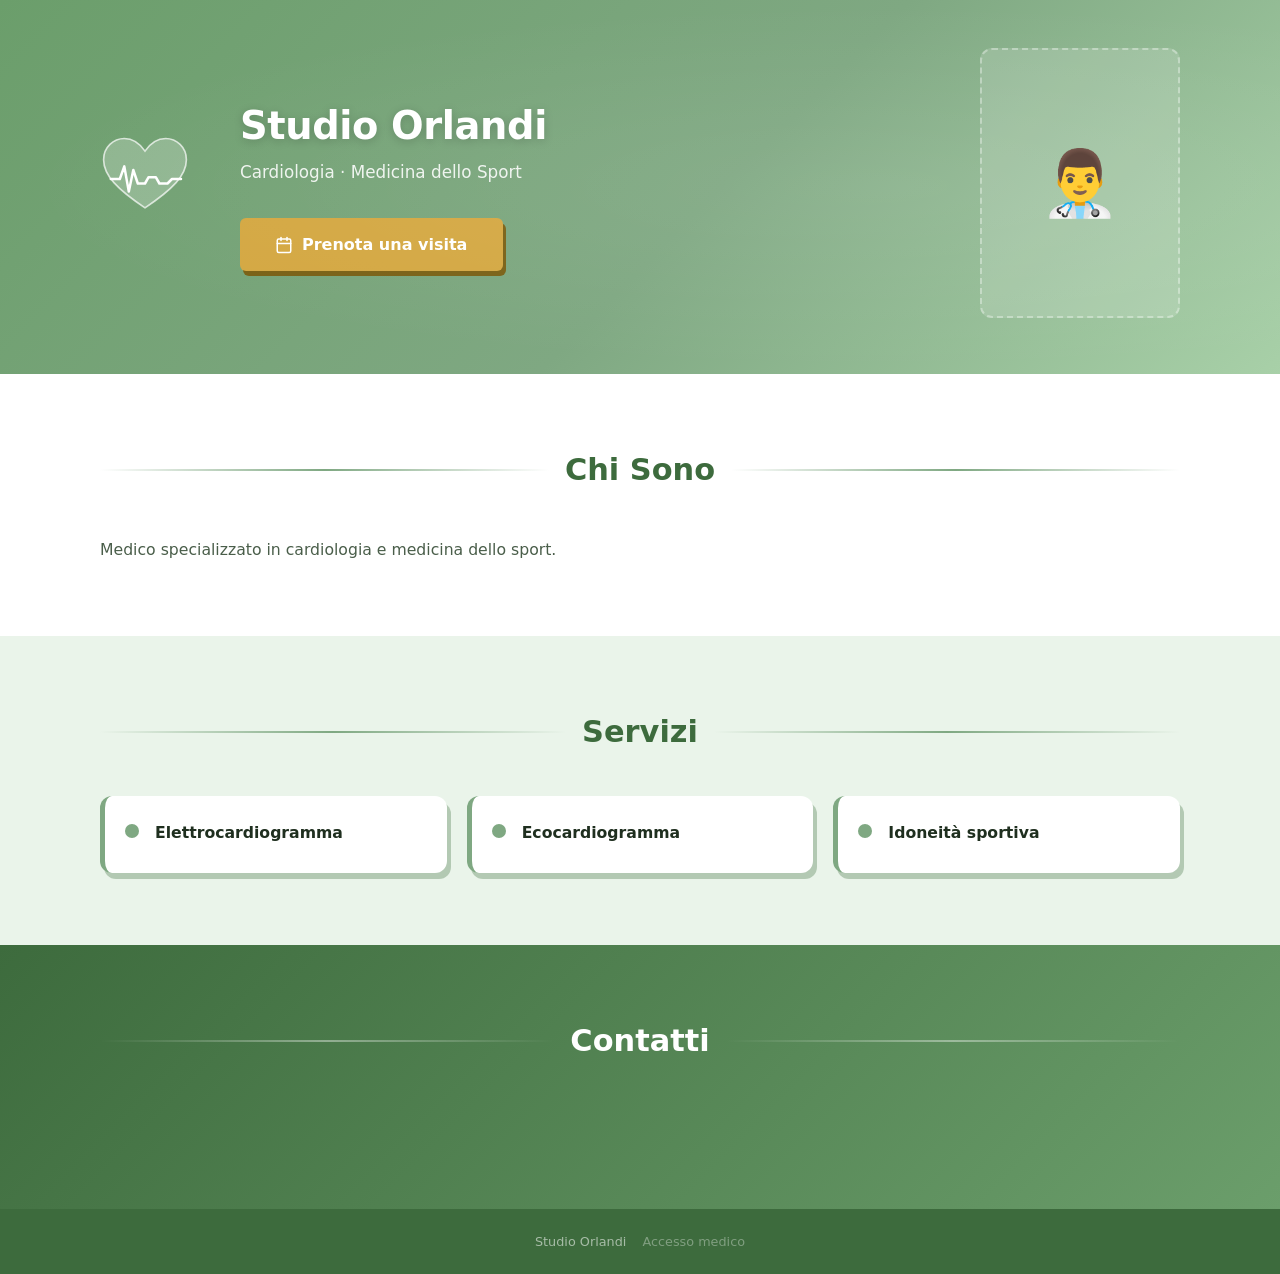
<file: index.html>
<!DOCTYPE html>
<html lang="it">
<head>
  <meta charset="UTF-8">
  <meta name="viewport" content="width=device-width, initial-scale=1.0">
  <title>Studio Orlandi — Cardiologia</title>
  <style>
    /* ── Reset & Variabili ─────────────────────────────────────────────────── */
    :root {
      --salvia:       #7FA882;
      --salvia-med:   #6B9E6B;
      --salvia-scuro: #3D6B3D;
      --salvia-chiaro:#EAF4EA;
      --oro:          #C9A227;
      --oro-scuro:    #A6841E;
      --testo:        #1F2F1F;
      --testo-light:  #4a5e4a;
      --bianco:       #ffffff;
      --grigio-bg:    #F4F8F4;
      --radius:       12px;
      --radius-sm:    8px;
      --ombra:        0 4px 20px rgba(0,0,0,.12);
      --ombra-lg:     0 8px 40px rgba(0,0,0,.16);
    }
    *, *::before, *::after { box-sizing: border-box; margin: 0; padding: 0; }
    html { font-size: 16px; scroll-behavior: smooth; }
    body { font-family: -apple-system, BlinkMacSystemFont, 'Segoe UI', system-ui, sans-serif;
           color: var(--testo); background: var(--grigio-bg); line-height: 1.6; }
    a { color: inherit; text-decoration: none; }

    /* ── HERO ───────────────────────────────────────────────────────────────── */
    .hero {
      background: linear-gradient(135deg, var(--salvia-med) 0%, var(--salvia) 55%, #A8D0A8 100%);
      padding: 3rem 2rem 3.5rem;
      position: relative;
      overflow: hidden;
    }
    .hero::before {
      content: '';
      position: absolute; inset: 0;
      background: radial-gradient(ellipse at 70% 50%, rgba(255,255,255,.08) 0%, transparent 70%);
      pointer-events: none;
    }
    .hero-inner {
      max-width: 1080px;
      margin: 0 auto;
      display: grid;
      grid-template-columns: 100px 1fr auto;
      gap: 2.5rem;
      align-items: center;
    }

    /* Logo ECG — nessuno sfondo, direttamente sul verde salvia */
    .hero-logo { flex-shrink: 0; }
    .hero-logo svg { width: 90px; height: 90px; }
    .hero-logo img { width: 90px; height: 90px; object-fit: contain; }

    /* ── LOADING OVERLAY ─────────────────────────────────────────────────────── */
    #loading-overlay {
      position: fixed; inset: 0; z-index: 9999;
      background: var(--salvia-med);
      display: flex; flex-direction: column;
      align-items: center; justify-content: center;
      gap: 1.25rem;
      transition: opacity .35s ease;
    }
    #loading-overlay.fade-out { opacity: 0; pointer-events: none; }
    .loading-spinner {
      width: 52px; height: 52px;
      border: 5px solid rgba(255,255,255,.3);
      border-top-color: var(--oro);
      border-radius: 50%;
      animation: spin .75s linear infinite;
    }
    .loading-label {
      color: rgba(255,255,255,.9);
      font-size: .95rem;
      font-weight: 500;
      letter-spacing: .04em;
    }
    @keyframes spin { to { transform: rotate(360deg); } }

    /* Testo centrale */
    .hero-center { color: var(--bianco); }
    .hero-nome {
      font-size: clamp(1.6rem, 3vw, 2.4rem);
      font-weight: 800;
      letter-spacing: -.01em;
      margin-bottom: .2rem;
      text-shadow: 0 2px 10px rgba(0,0,0,.18);
    }
    .hero-titolo {
      font-size: 1.05rem;
      opacity: .88;
      margin-bottom: 1.6rem;
      font-weight: 400;
    }
    .hero-prestazioni {
      list-style: none;
      margin-bottom: 2rem;
    }
    .hero-prestazioni li {
      display: flex;
      align-items: center;
      gap: .6rem;
      padding: .3rem 0;
      font-size: .98rem;
      font-weight: 500;
    }
    .hero-prestazioni li::before {
      content: '';
      width: 8px; height: 8px;
      background: var(--oro);
      border-radius: 50%;
      flex-shrink: 0;
    }
    .btn-prenota {
      display: inline-flex;
      align-items: center;
      gap: .55rem;
      background: #D4A843;
      color: var(--bianco);
      padding: .85rem 2.2rem;
      border-radius: 6px;
      font-size: 1rem;
      font-weight: 700;
      box-shadow: 3px 5px 0 #7a6116;
      transition: background .2s, transform .2s, box-shadow .2s;
      white-space: nowrap;
    }
    .btn-prenota:hover {
      background: #b8911f;
      transform: translateY(-2px);
      box-shadow: 3px 7px 0 #7a6116;
    }
    .btn-prenota:active {
      transform: translateY(2px);
      box-shadow: 1px 3px 0 #7a6116;
    }

    /* Foto dottore */
    .hero-foto-wrap { flex-shrink: 0; }
    .hero-foto {
      width: 200px;
      height: 270px;
      object-fit: cover;
      object-position: top center;
      border-radius: var(--radius);
      box-shadow: 0 8px 36px rgba(0,0,0,.28);
      display: block;
    }
    .hero-foto-empty {
      width: 200px; height: 270px;
      border-radius: var(--radius);
      background: rgba(255,255,255,.15);
      display: flex; align-items: center; justify-content: center;
      font-size: 4rem;
      border: 2px dashed rgba(255,255,255,.35);
    }

    /* ── SEZIONI COMUNI ─────────────────────────────────────────────────────── */
    section { padding: 4.5rem 2rem; }
    .section-inner { max-width: 1080px; margin: 0 auto; }
    .section-title {
      font-size: clamp(1.4rem, 2.5vw, 1.9rem);
      font-weight: 700;
      text-align: center;
      margin-bottom: 2.5rem;
      color: var(--salvia-scuro);
      display: flex; align-items: center; justify-content: center; gap: 1rem;
    }
    .section-title::before, .section-title::after {
      content: ''; flex: 1; height: 2px;
      background: linear-gradient(90deg, transparent, var(--salvia), transparent);
    }

    /* ── CHI SONO ───────────────────────────────────────────────────────────── */
    .chi-sono { background: var(--bianco); }
    .chisono-layout {
      display: grid;
      grid-template-columns: 1fr 1fr;
      gap: 3rem;
      align-items: start;
    }
    .chisono-bio {
      font-size: .98rem;
      line-height: 1.85;
      color: var(--testo-light);
      white-space: pre-wrap;
    }
    .chisono-gallery {
      display: grid;
      grid-template-columns: repeat(auto-fill, minmax(140px, 1fr));
      gap: .75rem;
    }
    .chisono-gallery img {
      width: 100%;
      aspect-ratio: 3/4;
      object-fit: cover;
      border-radius: var(--radius-sm);
      box-shadow: var(--ombra);
      transition: transform .2s;
    }
    .chisono-gallery img:hover { transform: scale(1.03); }

    /* ── SERVIZI ─────────────────────────────────────────────────────────────── */
    .servizi { background: var(--salvia-chiaro); }
    .servizi-grid {
      display: grid;
      grid-template-columns: repeat(auto-fill, minmax(260px, 1fr));
      gap: 1.25rem;
    }
    .servizio-card {
      background: var(--bianco);
      border-radius: var(--radius);
      padding: 1.5rem 1.5rem 1.5rem 1.25rem;
      box-shadow: 4px 6px 0 rgba(74,122,74,0.35);
      border-left: 5px solid var(--salvia);
      display: flex;
      align-items: flex-start;
      gap: 1rem;
      transition: box-shadow .18s, transform .18s;
    }
    .servizio-card:hover { box-shadow: 4px 8px 0 rgba(74,122,74,0.35); transform: translateY(-3px); }
    .servizio-dot { width: 14px; height: 14px; border-radius: 50%; flex-shrink: 0; margin-top: 4px; }
    .servizio-nome { font-weight: 600; font-size: .98rem; margin-bottom: .2rem; color: var(--testo); }
    .servizio-det { font-size: .83rem; color: #777; line-height: 1.5; }

    /* ── CONTATTI ────────────────────────────────────────────────────────────── */
    .contatti {
      background: linear-gradient(135deg, var(--salvia-scuro) 0%, var(--salvia-med) 100%);
      color: var(--bianco);
    }
    .contatti .section-title { color: var(--bianco); }
    .contatti .section-title::before,
    .contatti .section-title::after { background: linear-gradient(90deg, transparent, rgba(255,255,255,.4), transparent); }
    .contatti-grid {
      display: grid;
      grid-template-columns: repeat(auto-fit, minmax(240px, 1fr));
      gap: 1.5rem;
      margin-bottom: 2rem;
    }
    .contatto-card {
      background: rgba(255,255,255,.14);
      backdrop-filter: blur(6px);
      border: 1px solid rgba(255,255,255,.22);
      border-radius: var(--radius);
      padding: 1.5rem;
    }
    .contatto-card h3 { font-size: 1.05rem; margin-bottom: .75rem; font-weight: 600; }
    .contatto-card p { font-size: .92rem; opacity: .88; line-height: 1.75; }
    .contatto-card a { color: var(--bianco); }
    .reviews-wrap {
      text-align: center;
      padding-top: 1rem;
    }
    .reviews-link {
      display: inline-flex;
      align-items: center;
      gap: .5rem;
      background: #D4A843;
      color: #fff;
      border: none;
      border-radius: 6px;
      padding: .65rem 1.5rem;
      font-size: .92rem;
      font-weight: 500;
      box-shadow: 3px 5px 0 #7a6116;
      transition: background .18s, transform .18s, box-shadow .18s;
    }
    .reviews-link:hover  { background: #b8911f; transform: translateY(-2px); box-shadow: 3px 7px 0 #7a6116; }
    .reviews-link:active { transform: translateY(2px); box-shadow: 1px 3px 0 #7a6116; }

    /* ── FOOTER ──────────────────────────────────────────────────────────────── */
    footer {
      background: var(--salvia-scuro);
      color: rgba(255,255,255,.55);
      text-align: center;
      padding: 1.4rem 1rem;
      font-size: .8rem;
    }
    footer a { color: rgba(255,255,255,.35); margin-left: .75rem; }

    /* ── LOADING SKELETON ────────────────────────────────────────────────────── */
    .skeleton { background: linear-gradient(90deg, #e0ece0 25%, #cce3cc 50%, #e0ece0 75%);
                background-size: 200% 100%; animation: shimmer 1.4s infinite;
                border-radius: 4px; display: inline-block; }
    @keyframes shimmer { to { background-position: -200% 0; } }

    /* ── RESPONSIVE ──────────────────────────────────────────────────────────── */
    @media (max-width: 768px) {
      .hero-inner {
        grid-template-columns: 1fr;
        gap: 1.5rem;
      }
      .hero-logo { display: none; }
      .hero-foto-wrap { order: -1; display: flex; justify-content: center; }
      .hero-foto, .hero-foto-empty { width: 160px; height: 210px; }
      .hero-prestazioni { text-align: left; }
      .hero-prestazioni li { justify-content: flex-start; text-align: left; }
      .hero-center { text-align: left !important; }
      .chisono-layout { grid-template-columns: 1fr; }
      .section-title::before, .section-title::after { display: none; }
    }

    @media (max-width: 480px) {
      section { padding: 3rem 1.25rem; }
      .hero { padding: 2.5rem 1.25rem 3rem; }
      .hero-nome { font-size: 1.45rem; }
      .hero-prestazioni { text-align: left; }
      .hero-prestazioni li { justify-content: flex-start; }
    }
  </style>
</head>
<body>

<!-- ── LOADING OVERLAY ───────────────────────────────────────────────────── -->
<div id="loading-overlay" role="status" aria-live="polite">
  <div class="loading-spinner"></div>
  <span class="loading-label">Caricamento…</span>
</div>

<!-- ── HERO ───────────────────────────────────────────────────────────────── -->
<section class="hero" id="top" aria-label="Presentazione">
  <div class="hero-inner">

    <!-- Logo / ECG SVG -->
    <div class="hero-logo" id="hero-logo-wrap">
      <svg viewBox="0 0 100 100" fill="none" xmlns="http://www.w3.org/2000/svg" aria-hidden="true">
        <!-- Cuore -->
        <path d="M50 82 C20 62 4 46 4 28.5 C4 14.5 15 5 27 5 C35.5 5 43.5 9.5 50 19 C56.5 9.5 64.5 5 73 5 C85 5 96 14.5 96 28.5 C96 46 80 62 50 82Z"
              fill="rgba(255,255,255,0.22)" stroke="rgba(255,255,255,0.7)" stroke-width="1.8"/>
        <!-- Tracciato ECG -->
        <polyline points="12,50 22,50 27,36 32,64 37,40 42,55 50,55 54,48 62,48 66,55 75,55 80,50 90,50"
                  stroke="white" stroke-width="2.8" fill="none"
                  stroke-linecap="round" stroke-linejoin="round"/>
      </svg>
    </div>

    <!-- Testo -->
    <div class="hero-center">
      <div class="hero-nome" id="hero-nome">Studio Orlandi</div>
      <div class="hero-titolo" id="hero-titolo">Cardiologia · Medicina dello Sport</div>
      <ul class="hero-prestazioni" id="hero-prestazioni" aria-label="Prestazioni principali" style="text-align:left"></ul>
      <a href="https://dxp2800-893f.tail6037e7.ts.net/paziente/prenota.html" class="btn-prenota" id="btn-prenota">
        <svg xmlns="http://www.w3.org/2000/svg" width="18" height="18" viewBox="0 0 24 24"
             fill="none" stroke="currentColor" stroke-width="2"
             stroke-linecap="round" stroke-linejoin="round" aria-hidden="true">
          <rect x="3" y="4" width="18" height="18" rx="2"/>
          <line x1="16" y1="2" x2="16" y2="6"/>
          <line x1="8" y1="2" x2="8" y2="6"/>
          <line x1="3" y1="10" x2="21" y2="10"/>
        </svg>
        Prenota una visita
      </a>
    </div>

    <!-- Foto medico -->
    <div class="hero-foto-wrap">
      <img id="hero-foto-img" class="hero-foto" style="display:none" alt="Foto medico">
      <div id="hero-foto-empty" class="hero-foto-empty" aria-hidden="true">👨‍⚕️</div>
    </div>

  </div>
</section>

<!-- ── CHI SONO ────────────────────────────────────────────────────────────── -->
<section class="chi-sono" id="chisono" aria-labelledby="title-chisono">
  <div class="section-inner">
    <h2 class="section-title" id="title-chisono">Chi Sono</h2>
    <div class="chisono-layout" id="chisono-layout">
      <div class="chisono-bio" id="chisono-bio">Medico specializzato in cardiologia e medicina dello sport.</div>
      <div class="chisono-gallery" id="chisono-gallery"></div>
    </div>
  </div>
</section>

<!-- ── SERVIZI ─────────────────────────────────────────────────────────────── -->
<section class="servizi" id="servizi" aria-labelledby="title-servizi">
  <div class="section-inner">
    <h2 class="section-title" id="title-servizi">Servizi</h2>
    <div class="servizi-grid" id="servizi-grid">
      <div class="servizio-card"><div class="servizio-dot" style="background:var(--salvia)"></div><div><div class="servizio-nome">Elettrocardiogramma</div></div></div>
      <div class="servizio-card"><div class="servizio-dot" style="background:var(--salvia)"></div><div><div class="servizio-nome">Ecocardiogramma</div></div></div>
      <div class="servizio-card"><div class="servizio-dot" style="background:var(--salvia)"></div><div><div class="servizio-nome">Idoneità sportiva</div></div></div>
    </div>
  </div>
</section>

<!-- ── CONTATTI ────────────────────────────────────────────────────────────── -->
<section class="contatti" id="contatti" aria-labelledby="title-contatti">
  <div class="section-inner">
    <h2 class="section-title" id="title-contatti">Contatti</h2>
    <div class="contatti-grid" id="contatti-grid"></div>
    <div class="reviews-wrap" id="reviews-wrap" style="display:none">
      <a class="reviews-link" id="reviews-link" href="#" target="_blank" rel="noopener noreferrer">
        ⭐ Lascia una recensione su Google
      </a>
    </div>
  </div>
</section>

<!-- ── FOOTER ─────────────────────────────────────────────────────────────── -->
<footer>
  <span id="footer-nome">Studio Orlandi</span>
  <span id="footer-piva"></span>
  <a href="https://dxp2800-893f.tail6037e7.ts.net/medico/login.html">Accesso medico</a>
</footer>

<script>
const API_BASE = 'https://dxp2800-893f.tail6037e7.ts.net';

/** Converte un percorso relativo /api/... nell'URL assoluto del NAS.
 *  Se il valore è già un data: URL (base64 legacy) lo usa com'è. */
const fotoUrl = (s) => s && s.startsWith('data:') ? s : s ? API_BASE + s : null;

function hideLoader() {
  const ov = document.getElementById('loading-overlay');
  if (!ov) return;
  ov.classList.add('fade-out');
  setTimeout(() => ov.remove(), 380); // rimuove dal DOM dopo la transizione
}

(async () => {
  try {
    const d = await fetch(API_BASE + '/api/sito/contenuti').then(r => r.json());
    const imp  = d.impostazioni || {};
    const foto = d.foto || {};
    const tipiVisita = d.tipi_visita || [];
    const sedi = d.sedi || [];

    /* ── Hero: nome e titolo ── */
    if (imp.nome_medico) {
      document.getElementById('hero-nome').textContent = imp.nome_medico;
      document.title = imp.nome_medico + ' — Cardiologia';
    }
    if (imp.specializzazioni) {
      const lines = imp.specializzazioni.split('\n')
        .map(s => s.replace(/^[-–—·•]\s*/, '').trim())
        .filter(Boolean);
      if (lines.length) {
        const el = document.getElementById('hero-titolo');
        el.innerHTML = '';
        lines.slice(0, 3).forEach((line, i) => {
          if (i > 0) el.appendChild(document.createElement('br'));
          el.appendChild(document.createTextNode(line));
        });
      }
    }

    /* ── Hero: elenco prestazioni (prime 3) ── */
    const presEl = document.getElementById('hero-prestazioni');
    const serviziLines = (imp.servizi || '')
      .split('\n').map(s => s.replace(/^[-–—·•]\s*/, '').trim()).filter(Boolean);
    const heroItems = serviziLines.length
      ? serviziLines.slice(0, 3)
      : tipiVisita.slice(0, 3).map(t => t.nome);
    heroItems.forEach(txt => {
      const li = document.createElement('li');
      li.textContent = txt;
      li.style.textAlign = 'left';
      li.style.justifyContent = 'flex-start';
      presEl.appendChild(li);
    });

    /* ── Hero: foto medico ── */
    if (foto.hero) {
      const img = document.getElementById('hero-foto-img');
      img.src = fotoUrl(foto.hero);
      img.style.display = 'block';
      document.getElementById('hero-foto-empty').style.display = 'none';
    }

    /* ── Hero: logo personalizzato ── */
    if (foto.logo) {
      document.getElementById('hero-logo-wrap').innerHTML =
        `<img src="${fotoUrl(foto.logo)}" alt="Logo studio">`;
    }

    /* ── Chi sono: bio ── */
    const bioEl = document.getElementById('chisono-bio');
    bioEl.textContent = imp.bio_testo || 'Testo del curriculum non ancora configurato.';

    /* ── Chi sono: galleria foto ── */
    const gallery = document.getElementById('chisono-gallery');
    const chisonoFotos = (foto.chisono_gallery || []).filter(Boolean);
    if (chisonoFotos.length) {
      chisonoFotos.forEach((src, i) => {
        const img = document.createElement('img');
        img.src = fotoUrl(src);
        img.alt = (imp.nome_medico || 'Medico') + ' — foto ' + (i + 1);
        img.loading = 'lazy';
        gallery.appendChild(img);
      });
    } else {
      gallery.style.display = 'none';
      document.getElementById('chisono-layout').style.gridTemplateColumns = '1fr';
    }

    /* ── Servizi ── */
    const sgrid = document.getElementById('servizi-grid');
    sgrid.innerHTML = '';
    if (tipiVisita.length) {
      tipiVisita.forEach(tv => {
        const card = document.createElement('div');
        card.className = 'servizio-card';
        let det = tv.durata_minuti + ' min';
        if (tv.costo != null) det += ' &nbsp;·&nbsp; €' + tv.costo.toFixed(2);
        if (tv.note) det += '<br>' + tv.note;
        card.innerHTML = `<div class="servizio-dot" style="background:${tv.colore}"></div>
          <div>
            <div class="servizio-nome">${tv.nome}</div>
            <div class="servizio-det">${det}</div>
          </div>`;
        sgrid.appendChild(card);
      });
    } else if (serviziLines.length) {
      serviziLines.forEach(s => {
        const card = document.createElement('div');
        card.className = 'servizio-card';
        card.innerHTML = `<div class="servizio-dot" style="background:var(--salvia)"></div>
          <div><div class="servizio-nome">${s}</div></div>`;
        sgrid.appendChild(card);
      });
    }

    /* ── Contatti: sedi ── */
    const cgrid = document.getElementById('contatti-grid');
    sedi.forEach(s => {
      const card = document.createElement('div');
      card.className = 'contatto-card';
      let body = '<p>';
      if (s.indirizzo) body += s.indirizzo + '<br>';
      const localita = [s.cap, s.citta].filter(Boolean).join(' ')
        + (s.provincia ? ` (${s.provincia})` : '');
      if (localita.trim()) body += localita + '<br>';
      if (s.telefono) body += `📞 <a href="tel:${s.telefono}">${s.telefono}</a><br>`;
      if (s.email)    body += `✉️ <a href="mailto:${s.email}">${s.email}</a>`;
      body += '</p>';
      card.innerHTML = `<h3>🏥 ${s.nome}</h3>${body}`;
      cgrid.appendChild(card);
    });

    /* ── Contatti: telefono principale (se non già in sedi) ── */
    if (imp.numero_telefono && !sedi.some(s => s.telefono === imp.numero_telefono)) {
      const card = document.createElement('div');
      card.className = 'contatto-card';
      card.innerHTML = `<h3>📞 Telefono</h3>
        <p><a href="tel:${imp.numero_telefono}">${imp.numero_telefono}</a></p>`;
      cgrid.appendChild(card);
    }

    /* ── Google Reviews ── */
    if (imp.google_reviews_link) {
      document.getElementById('reviews-link').href = imp.google_reviews_link;
      document.getElementById('reviews-wrap').style.display = 'block';
    }

    /* ── Footer ── */
    if (imp.nome_medico) document.getElementById('footer-nome').textContent = imp.nome_medico;
    if (imp.piva) document.getElementById('footer-piva').textContent = '· P.IVA ' + imp.piva;

    hideLoader();

  } catch (e) {
    // API non raggiungibile: i dati di fallback statici nell'HTML rimangono visibili
    console.warn('API non raggiungibile (' + API_BASE + '):', e.message || e);
    hideLoader();
  }
})();
</script>

</body>
</html>
</file>
